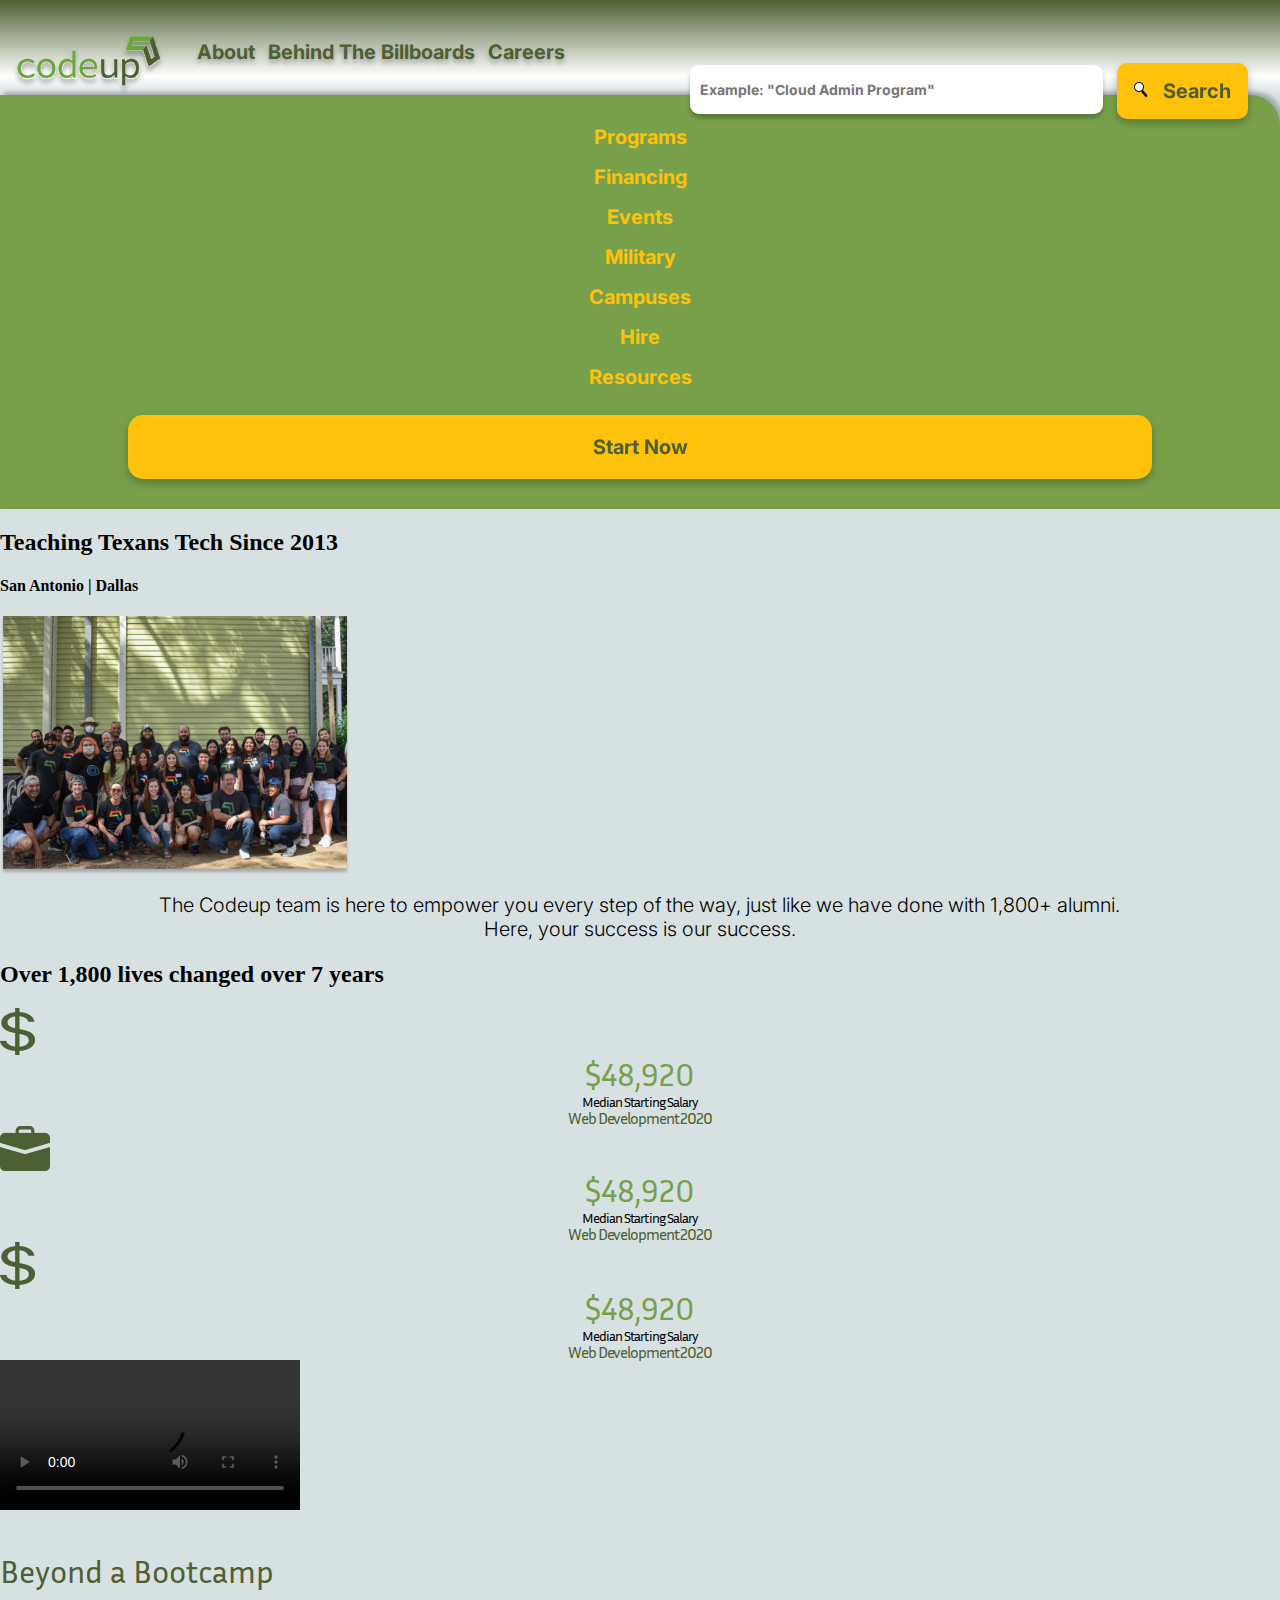
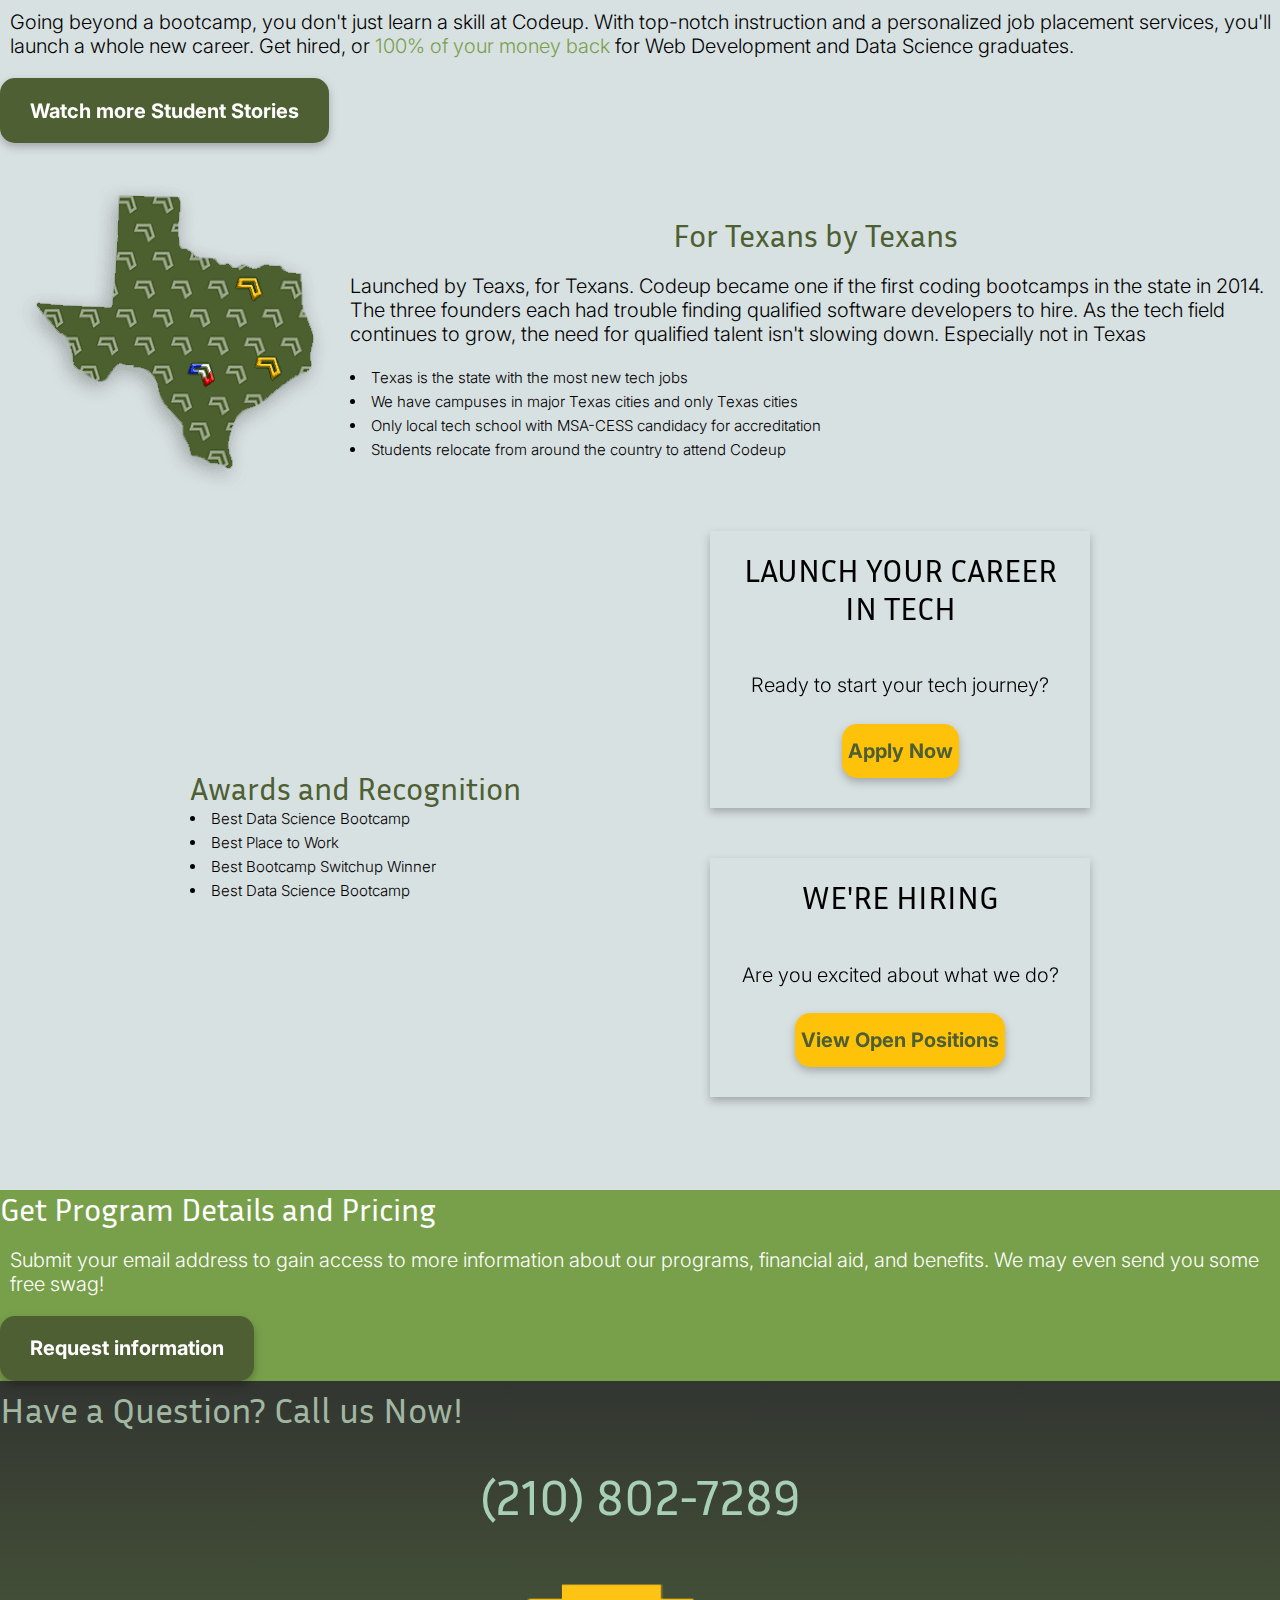
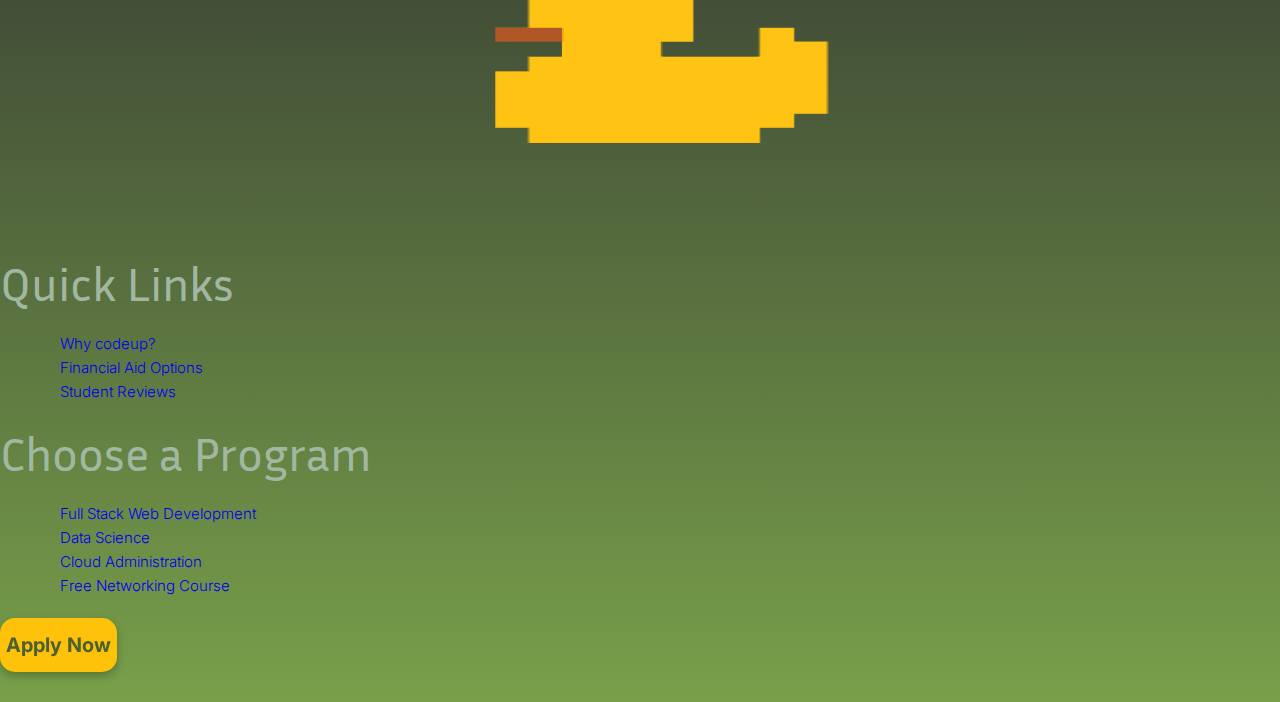
<file: index.html>
<html lang="en">
    <head>
        <meta charset="UTF-8">
        <meta http-equiv="X-UA-Compatible" content="IE=edge">
        <base href="https://codeupredesigncrew.github.io/CodeupRedesign/">
        <meta name="viewport" content="width=device-width, initial-scale=1.0">
        <title>CodeUp</title>

        <!-- Main Style -->
        <link rel="stylesheet" href="css/index.css">

        <!-- Header Style -->
        <link rel="stylesheet" href="css/header.css">
        <!-- Header Script -->
        <script src="js/header.js" defer></script>

        <!-- Sidebar Style -->
        <link rel="stylesheet" href="css/sidebar.css">
        <!-- Sidebar Script -->
        <script src="js/sidebar.js" defer></script>
        
        <!-- For Texans by Texans - John Krsak -->
        <link rel="stylesheet" href="css/for-texans-by-texans.css">

        <!-- Footer CSS -->
        <link rel="stylesheet" href="css/footer.css">

        <!-- Bootstrap -->
        <link href="https://cdn.jsdelivr.net/npm/bootstrap@5.2.2/dist/css/bootstrap.min.css" rel="stylesheet" integrity="sha384-Zenh87qX5JnK2Jl0vWa8Ck2rdkQ2Bzep5IDxbcnCeuOxjzrPF/et3URy9Bv1WTRi" crossorigin="anonymous">
    </head>
    <body>
        <header class="header">
            <div class="codeup_logo_container">
                <img src="assets/codeuplogo.svg" class="codeup_logo">
            </div>
            <div class="nav_links" id="nav_links">
            </div>
            <div class="spacer"></div>
            <div class="search_container">
                <input type="text" class="search_input" placeholder='Example: "Cloud Admin Program"'/>
                <button class="search_btn">
                    <img src="assets/search_icon.png" class="search_icon"/>
                    <span class="search_btn_label">Search</span>
                </button>
            </div>
            <span class="material-icons menu_icon">menu</span>
        </header>
        <main class="main_container container-fluid d-flex justify-content-center p-0 mt-5">
            <div class="row w-100 justify-content-sm-center justify-content-md-between justify-content-lg-start main-row">
                <aside class="col-12 col-md-12 col-lg-2 sidebar" id="sidebar">
                    <button id="sidebar_start_now_button" class="text-nowrap">
                        Start Now
                    </button>
                </aside>
                <div class="col-12 col-md-12 col-lg-9 row d-flex justify-content-center ms-lg-2">
                    <div class="col-12 col-md-12 col-lg-6 mb-sm-5 justify-content-center">
                        <h2>Teaching Texans Tech Since 2013</h2>
                        <h4>San Antonio | Dallas</h4>
                        <img src="assets/san_antonio_dallas.png" class="w-100 img img-thumbnail">
                        <br>
                        <br>
                        <div class="teaching_texans_text text-center">The Codeup team is here to empower you every step of the way, just like we have done with 1,800+ alumni. Here, your success is our success.</div>
                    </div>
                    <div class="col-12 col-md-12 col-lg-6 text-center text-md-center text-lg-start">
                        <h2 class="mb-sm-5 mt-2 mt-md-0 mt-lg-0">Over 1,800 lives changed over 7 years</h2>
                        <div class="stat_numbers row text-center mb-sm-5">
                            <div class="stats_web_dev col col-md-4">
                                <img class="stats_icon" src="assets/money_icon.png">
                                <div class="stats_number">
                                    $48,920
                                </div>
                                <div class="stats_subheading_one">
                                    Median Starting Salary
                                </div>
                                <div class="stats_subheading_two">
                                    Web Development 2020
                                </div>
                            </div>
                            <div class="stats_web_dev col col-md-4">
                                <img class="stats_icon" src="assets/brief_case_icon.png">
                                <div class="stats_number">
                                    $48,920
                                </div>
                                <div class="stats_subheading_one">
                                    Median Starting Salary
                                </div>
                                <div class="stats_subheading_two">
                                    Web Development 2020
                                </div>
                            </div>
                            <div class="stats_web_dev col col-md-4">
                                <img class="stats_icon" src="assets/money_icon.png">
                                <div class="stats_number">
                                    $48,920
                                </div>
                                <div class="stats_subheading_one">
                                    Median Starting Salary
                                </div>
                                <div class="stats_subheading_two">
                                    Web Development 2020
                                </div>
                            </div>
                        </div>
                        <div class="row d-flex justify-content-center align-items-center mb-5">
                            <video class="mx-auto" src="assets/codeupvideo.mp4" controls/>
                        </div>
                    </div>
                </div>
            </div>
        </main>
        <!-- John Krsak -->
        <section class="beyond-bootcamp-section">
            <div class="container-fluid px-3">
                <div class="row">
                    <div class="row">
                        <div class="beyond-bootcamp col col-md-7 p-3">
                            <h4 class="beyond-title text-nowrap">Beyond a Bootcamp</h4>
                            <p class="beyond-bootcamp-text mt-2">Going beyond a bootcamp, you don't just learn a skill at Codeup. With top-notch instruction and a personalized job placement services, you'll launch a whole new career. Get hired, or <span class ="green-text">100% of your money back</span> for Web Development and Data Science graduates.</p>
                        </div>
                        <div class="d-flex align-items-center justify-content-center beyond-bootcamp-btn-container col col-md-5">
                            <button id="beyond-bootcamp-btn" class="text-nowrap mb-3">
                                Watch more Student Stories
                            </button>
                        </div>
                    </div>
                </div>
            </div>
        </section>
        <section class="second_section">
            <div class="img-for-tex-by-tex-container container-fluid">
                <div class="texas-img">
                    <img class="texas-img" src="assets/Texas.png">
                </div>
                <div class="for-texans-by-texans">
                    <h1>For Texans by Texans</h1>
                    <p class="for-texans-by-texans-text">Launched by Teaxs, for Texans. Codeup became one if the first coding bootcamps in the state in 2014. The three founders each had trouble finding qualified software developers to hire. As the tech field continues to grow, the need for qualified talent isn't slowing down. Especially not in Texas</p>
                    <li>Texas is the state with the most new tech jobs</li>
                    <li>We have campuses in major Texas cities and only Texas cities</li>
                    <li>Only local tech school with MSA-CESS candidacy for accreditation</li>
                    <li>Students relocate from around the country to attend Codeup</li>
                </div>
            </div>
            <div class="awards-recs-btn-container px-3">
                <div class="awards-and-rec">
                    <h1 class="text-nowrap">Awards and Recognition</h1>
                    <li>Best Data Science Bootcamp</li>
                    <li>Best Place to Work</li>
                    <li>Best Bootcamp Switchup Winner</li>
                    <li>Best Data Science Bootcamp</li>
                </div>
                <div class="apply-view-button-containers">
                    <div class="apply-now">
                        <h2>LAUNCH YOUR CAREER IN TECH</h2>
                        <h4>Ready to start your tech journey?</h4>
                        <button id="apply-now-btn" class="px-3">
                            Apply Now
                        </button>
                    </div>
                    <div class="view-open-positions">
                        <h2>WE'RE HIRING</h2>
                        <h4>Are you excited about what we do?</h4>
                        <button id="view-positions-btn" class="px-3">
                            View Open Positions
                        </button>
                    </div>
                </div>
            </div>
        </section>
        <section class="request-info-section">
            <div class="container-fluid px-3">
                <div class="row">
                    <div class="row">
                        <div class="request-info col-12 col-md-7 p-3">
                            <h4 class="info-title text-center text-md-stat text-lg-start">Get Program Details and Pricing</h4>
                            <p class="request-info-text mt-2">Submit your email address to gain access to more information about our programs, financial aid, and benefits. We may even send you some free swag!</p>
                        </div>
                        <div class="d-flex align-items-center justify-content-center request-info-btn-container col-12 col-md-5">
                            <button id="request-info-btn" class="mb-sm-3 mb-3 mb-md-3 mb-lg-3 text-nowrap">
                                Request information
                            </button>
                        </div>
                    </div>
                </div>
            </div>
        </section> 
        <footer class="footer p-0 m-0">
            <div class="row p-0 m-0">
                <div class="col-12 col-md-6 col-lg-6 align-items-start">
                    <div class="row mt-5">
                        <span class="have_a_question">Have a Question? Call us Now!</span>
                    </div>
                    <div class="row phone_number d-flex justify-content-center">
                        (210) 802-7289
                    </div>
                    <div class="row d-flex justify-content-center align-items-center codeup_ducky">
                        
                    </div>
                </div>
                <div class="col-12 col-md-6 col-lg-6 ps-5">
                    <div class="row mt-5 justify-content-sm-start">
                        <span class="footer-heading text-sm-center text-md-start">Quick Links</span>
                    </div>
                    <div class="row text-white d-flex justify-content-md-start justify-center">
                        <ul class="text-start w-100 ps-md-5 footer-list mt-2 text-sm-center text-md-start">
                            <li>
                                <a class="text-white" href="/whycodeup.html" class="footer-link">Why codeup?</a>
                            </li>
                            <li>
                                <a class="text-white" href="/financialaidoptions.html" class="footer-link">Financial Aid Options</a>
                            </li>
                            <li>
                                <a class="text-white" href="/studentreviews.html" class="footer-link">Student Reviews</a>
                            </li>
                        </ul>
                    </div>
                    <div class="row mt-5 justify-content-lg-start">
                        <span class="footer-heading text-sm-center text-md-start">Choose a Program</span>
                    </div>
                    <div class="row text-white d-flex justify-content-start">
                        <ul class="text-start w-100 ps-md-5 footer-list mt-2 text-sm-center text-md-start">
                            <li>
                                <a class="text-white" href="/whycodeup.html" class="footer-link">Full Stack Web Development</a>
                            </li>
                            <li>
                                <a class="text-white" href="/financialaidoptions.html" class="footer-link">Data Science</a>
                            </li>
                            <li>
                                <a class="text-white" href="/studentreviews.html" class="footer-link">Cloud Administration</a>
                            </li>
                            <li>
                                <a class="text-white" href="/studentreviews.html" class="footer-link">Free Networking Course</a>
                            </li>
                        </ul>
                    </div>
                    <div class="row justify-content-center ps-md-5 justify-content-md-start">
                        <button class="px-3 w-50 footer-apply-btn ms-5 text-nowrap">
                            Apply Now
                        </button>
                    </div>
                </div>
            </div>
        </footer>
        <!--Bootstrap-->
        <!-- JavaScript Bundle with Popper -->
        <script src="https://cdn.jsdelivr.net/npm/bootstrap@5.2.2/dist/js/bootstrap.bundle.min.js" integrity="sha384-OERcA2EqjJCMA+/3y+gxIOqMEjwtxJY7qPCqsdltbNJuaOe923+mo//f6V8Qbsw3" crossorigin="anonymous"></script>
    </body>
</html>
</file>
<file: css/index.css>
/* Material Icons Font */
@import url('https://fonts.googleapis.com/icon?family=Material+Icons');

/* Fonts */
@import url('https://fonts.googleapis.com/css2?family=Inria+Sans:ital,wght@0,300;0,400;0,700;1,300;1,400;1,700&family=Inter:wght@100;200;300;400;500;600;700;800;900&display=swap');

body {
    padding: 0 !important;
    margin: 0 !important;
}

.teaching_texans > h2 {
    font-family: 'Inria Sans';
    font-style: light;
    font-weight: 400;
    font-size: 32px; 
    line-height: 38px;
    padding: 0; 
    margin-bottom: 0;
    margin-top: 11px;
}
 

.teaching_texans > h4 {
    padding: 0;
    margin: 0;
    font-family: 'Inter';
    font-style: normal;
    font-weight: 700;
    font-size: 24px;
    line-height: 29px;
}

.teaching_texans_text{
    width: 78%;
    margin: auto;
    text-align: center;
    font-family: 'Inter';
    font-style: normal;
    font-weight: 300;
    font-size: 20px;
    line-height: 24px;
    text-align: center;
}

.stats{
    padding-top: 40px;
}

.stats > h2 {
    font-family: 'Inria Sans';
    font-style: light;
    font-weight: 400;
    font-size: 32px;
    line-height: 38px;
} 

.stats_number{
    font-family: 'Inria Sans';
    font-style: normal;
    font-weight: 400;
    font-size: 32px;
    line-height: 38px;
    text-align: center;

    color: #78A04A;
}

.stats_subheading_one{
    font-family: 'Inria Sans';
    font-style: normal;
    font-weight: 400;
    font-size: 14px;
    line-height: 17px;
    text-align: center;
    letter-spacing: -0.07em;
}

.stats_subheading_two{
    font-family: 'Inria Sans';
    font-style: normal;
    font-weight: 400;
    font-size: 16px;
    line-height: 100%;
    text-align: center;
    letter-spacing: -0.07em;

    color: #4D5F33;
}
</file>
<file: css/header.css>
/* Google Fonts */
@import url('https://fonts.googleapis.com/css2?family=Inter:wght@100;200;300;400;500;600;700;800;900&display=swap');

/* Desktop Screens */
body {
    background-color: #d8e1e2;

}

textarea:focus, input:focus{ 
    border: none; 
    outline: none;
}

.header{
    display: grid;
    grid-template-columns: 2fr 5fr 2px 6fr;
    height: 95px;
    background: linear-gradient(to bottom, #4D5F33 0%, white 80%, transparent 100%);
}

.codeup_logo_container{
    display: inline-block;
}
.codeup_logo{
    position: relative;
    left: 10px;
    top: 30px;
    display: block;
}

.codeup_logo:hover{
    cursor: pointer;
    transform: scale(1.1);
}

.nav_links{
    display: inline-block;
    position: relative;
    top: 40px;
    width: max-content;
}

.nav_links > a {
    text-decoration: none;
    font-family: 'Inter';
    font-style: normal;
    font-weight: 700;
    font-size: 20px;
    color: #4D5F33;
    text-shadow: 0px 4px 4px rgba(0, 0, 0, 0.25);
    margin-right: 13px;
}

.nav_links > a:hover{
    cursor: pointer;
    font-size: 22px;
    color: black;
}

.search_container{
    position: relative;
    top: 60px;
    display: inline-block;
    width: 100%;
}

.search_input{
    /* padding: 4px; */
    height: fit-content;
    background: #FFFFFF;
    border: none;
    box-shadow: 0px 4px 4px rgba(0, 0, 0, 0.25);
    border-radius: 9px;
    width: 70%;
    padding-left: 10px;
    font-family: 'Inter';
    font-style: normal;
    font-weight: 700;
    font-size: 14px;
    line-height: 17px;
    padding-top: 16px;
    padding-bottom: 16px;
}

.search_input:focus{
    border: none;
}

.search_btn{
    width: fit-content;
    padding: 7px;
    background: #FFC20B;
    border-radius: 10px;
    position: relative;
    top: 3px;
    border: none;
    filter: drop-shadow(0px 4px 4px rgba(0, 0, 0, 0.25));
    font-family: 'Inter';
    font-style: normal;
    font-weight: 700;
    font-size: 20px;
    line-height: 24px;
    color: #4D5F33;
    padding-top: 16px;
    padding-bottom: 16px;
    margin-left: 10px;
    
}

.search_btn:hover{
    cursor: pointer;
    transform: scale(1.03);
}

.search_icon{
    margin-right: 10px;
    margin-left: 10px;
}

.search_btn_label{
    margin-right: 10px;
}

.menu_icon{
    display: none;
    position: relative;
    top: 80px;
}

.menu_icon:hover {
    color: black;
    cursor: pointer;
    transform: scale(1.1);
}

.card {
    box-shadow: 0px 4px 4px rgba(0, 0, 0, 0.25);
}


/* Screens 813px - 1054px*/
@media only screen and (max-width: 1061px){
    .header{
        grid-template-columns: 2fr 5fr auto 200px;
    }

    .search_input {
        display: none;
    }

    .search_btn{
        top: -20px;
    }
}


/* Screens 813px and less */
@media only screen and (max-width: 813px){
    .nav_links { 
        display: none;
    }
    
    .menu_icon{
        display: block;
        color: #4D5F33;
        position: relative;
        top: 53px;
    }

    .search_btn{
        background: transparent;
    }

    .search_btn_label {
        display: none;
    }
    

    .header{
        grid-template-columns: 2fr auto 80px 60px;
    }
}
</file>
<file: css/sidebar.css>
.sidebar{
    background: #78A04A;
    box-shadow: 4px -3px 4px rgba(0, 0, 0, 0.25);
    border-radius: 0px 30px 0px 0px;
}

.row>* {
    /* padding-right: 0; */
}

#rightsidebar {
    background-image: url("/CodeupRedesign/assets/Main Image.png");
    background-repeat: no-repeat;
    background-size: 100% 100%;

    border-radius: 30px 0px 0px 0px;
}

 .sidebar_link{
    margin-top: 30px;
    text-align: center;
    font-family: 'Inter';
    font-style: normal;
    font-weight: 700;
    font-size: 20px;
    line-height: 24px;
    text-align: center;
    color: #FFC20B;
    text-decoration: none;
} 

.sidebar_link:hover{
    transform: scale(1.2);
}

.sidebar_link:last-child{
    margin-bottom: 30px;
}

#sidebar_start_now_button{
    background: #FFC20B;
    border-radius: 15px;
    font-family: 'Inter';
    font-style: normal;
    font-weight: 700;
    font-size: 20px;
    line-height: 24px;
    align-items: center;
    text-align: center;
    color: #4D5F33;
    text-align: center;
    width: 80%;
    margin: auto;
    padding-top: 20px;
    padding-bottom: 20px;
    margin-top: 40px;
    margin-bottom: 30px;
    border: none;
    max-height: 65px;
    filter: drop-shadow(0px 4px 4px rgba(0, 0, 0, 0.25));
}

#sidebar_start_now_button:hover{
    transform: scale(1.1);
    cursor: pointer;
} 

@media only screen and (max-width: 992px){
    .sidebar{
        width: 100vw !important;
        display: flex !important;
        flex-wrap: wrap;
        margin-right: 0px;
        padding-right: 0px;
        border-radius: 0px;
    }

    .sidebar_link{
        margin-top: 10px;
        margin-right: 7px;
        font-size: small;
        line-height: 35px;
    }

    #sidebar_start_now_button{
        width: 130px;
        line-height: 4px;
        margin-bottom: 5px;
        margin-top: 5px;
    }

    .row>* {
        padding-right: 0;
    }

    #rightsidebar {
        background-image: url("/assets/Main Image.png");
        background-repeat: no-repeat;
        background-size: 100% 100%;
        margin-top: 10px;
        border-radius: 30px 0px 0px 0px;
    }
}

@media only screen and (max-width: 450px){
    .sidebar_link{
        font-size: x-small;
    }

}
</file>
<file: css/for-texans-by-texans.css>
.beyond-bootcamp-section {
    background-color: #d8e1e2;
}
.beyond-title {
    font-family: 'Inria Sans';
    font-style: light;
    font-weight: 400;
    font-size: 32px;
    padding: 0;
    margin-bottom: 0;
    color: #4D5F33;
}
.green-text {
    color: #78A04A;
}
.beyond-bootcamp-text {
    font-family: 'Inter';
    font-style: normal;
    font-weight: 300;
    font-size: 20px;
    line-height: 24px;
    margin-left: 10px;
}
.request-info-section {
    background-color: #78A04A;
    color: white;
}
.info-title {
    font-family: 'Inria Sans';
    font-style: light;
    font-weight: 400;
    font-size: 32px;
    padding: 0;
    margin-bottom: 0;
}

.request-info-text {
    font-family: 'Inter';
    font-style: normal;
    font-weight: 300;
    font-size: 20px;
    line-height: 24px;
    margin-left: 10px;
}
#request-info-btn, #beyond-bootcamp-btn {
    width: fit-content;
    padding-left: 30px;
    padding-right: 30px;
    background: #4D5F33;
    border-radius: 15px;
    font-family: 'Inter';
    height: 105px;
    font-style: normal;
    font-weight: 700;
    font-size: 20px;
    line-height: 24px;
    color: white;
    border: none;
    max-height: 65px;
    filter: drop-shadow(0px 4px 4px rgba(0, 0, 0, 0.25));
}
@media (max-width: 767px) {
    .second_section {
        display: flex;
        flex-direction: column;
        justify-content: center;
    }
    .img-for-tex-by-tex-container {
        display: flex;
        flex-direction: column;
        align-items: center;
        width: fit-content;
    }
    .texas-img {
        width: 100%;
    }
    .for-texans-by-texans {
        margin-right: 0%;
        margin-left: 0%;
        margin-bottom: 20px;
    }
    .for-texans-by-texans > h1, .awards-and-rec > h1 {
        color: #4D5F33;
        text-align: center;
        font-family: 'Inria Sans';
        font-style: light;
        font-weight: 400;
        font-size: 25px;
        padding: 0;
        margin-bottom: 0;
    }
    .for-texans-by-texans-text, ul {
        font-family: 'Inter';
        font-style: normal;
        font-weight: 300;
        font-size: 20px;
        line-height: 24px;
    }
    li {
        font-family: 'Inter', serif;
        font-style: normal;
        font-weight: 300;
        font-size: 15px;
        line-height: 24px;
    }
    .awards-and-rec {
        margin-bottom: 20px;
    }
    .awards-recs-btn-container {
        display: flex;
        flex-direction: column;
        align-items: center;
    }
    .apply-now > h2, .view-open-positions > h2 {
        text-align: center;
        font-family: 'Inria Sans';
        font-style: light;
        font-weight: 400;
        font-size: 32px;
        padding: 20px;
        margin-bottom: 0;
    }
    .view-open-positions, .apply-now {
        text-align: center;
        background-color: #d8e1e2;
        filter: drop-shadow(0px 4px 4px rgba(0, 0, 0, 0.25));
        margin-bottom: 50px;
    }
    #apply-now-btn, #view-positions-btn {
        background: #FFC20B;
        border-radius: 15px;
        font-family: 'Inter';
        font-style: normal;
        font-weight: 700;
        font-size: 20px;
        line-height: 24px;
        align-items: center;
        text-align: center;
        color: #4D5F33;
        margin: auto;
        padding-top: 15px;
        padding-bottom: 15px;
        margin-bottom: 30px;
        border: none;
        max-height: 65px;
        filter: drop-shadow(0px 4px 4px rgba(0, 0, 0, 0.25));
    }
    .apply-now > h4, .view-open-positions > h4 {
        font-family: 'Inter';
        font-style: normal;
        font-weight: 300;
        font-size: 20px;
        line-height: 24px;
    }
}

@media (min-width: 768px) {
    .second_section {
        margin-top: 10px;
        display: flex;
        flex-direction: column;
    }
    .img-for-tex-by-tex-container {
        display: flex;
        align-items: center;
    }
    img {
        max-width: 350px;
        height: auto;
    }

    .for-texans-by-texans > h1, .awards-and-rec > h1 {
        color: #4D5F33;
        text-align: center;
        font-family: 'Inria Sans';
        font-style: light;
        font-weight: 400;
        font-size: 32px;
        padding: 0;
        margin-bottom: 0;
    }
    .for-texans-by-texans-text, ul {
        font-family: 'Inter';
        font-style: normal;
        font-weight: 300;
        font-size: 20px;
        line-height: 24px;
    }
    li {
        font-family: 'Inter', serif;
        font-style: normal;
        font-weight: 300;
        font-size: 15px;
        line-height: 24px;
    }
    .awards-recs-btn-container {
        display: flex;
        align-items: center;
        justify-content: space-evenly;
    }
    .apply-view-button-containers {
    }
    .apply-now > h2, .view-open-positions > h2 {
        text-align: center;
        font-family: 'Inria Sans';
        font-style: light;
        font-weight: 400;
        font-size: 32px;
        padding: 20px;
        margin-bottom: 0;
    }
    .view-open-positions, .apply-now {
        text-align: center;
        max-width: 380px;
        background-color: #d8e1e2;
        filter: drop-shadow(0px 4px 4px rgba(0, 0, 0, 0.25));
        margin-bottom: 50px;
    }
    #apply-now-btn, #view-positions-btn {
        background: #FFC20B;
        border-radius: 15px;
        font-family: 'Inter';
        font-style: normal;
        font-weight: 700;
        font-size: 20px;
        line-height: 24px;
        align-items: center;
        text-align: center;
        color: #4D5F33;
        margin: auto;
        padding-top: 15px;
        padding-bottom: 15px;
        margin-bottom: 30px;
        border: none;
        max-height: 65px;
        filter: drop-shadow(0px 4px 4px rgba(0, 0, 0, 0.25));
    }
    .apply-now > h4, .view-open-positions > h4 {
        font-family: 'Inter';
        font-style: normal;
        font-weight: 300;
        font-size: 20px;
        line-height: 24px;
    }
}
</file>
<file: css/footer.css>
.footer{
    height: fit-content;
    max-height: fit-content;
    width: 100%;
    /* overflow-x: hidden;
    overflow-y: show; */
    background: linear-gradient(180deg, #323531 0%, #78A04A 100%);
    box-shadow: 0px 4px 4px rgba(0, 0, 0, 0.25);
}

.have_a_question{
    font-family: 'Inria Sans';
    font-style: normal;
    font-weight: 400;
    font-size: 48px;
    line-height: 58px;
    text-align: center;
    color: #A1B7A2;
}

.footer-heading{
    font-family: 'Inria Sans';
    font-style: normal;
    font-weight: 400;
    font-size: 48px;
    line-height: 58px;
    color: #A1B7A2;
}

.footer-list{
    list-style: none;
}

.footer-list > li > a {
    position: relative;
    left: 20px;
    text-decoration: none;
}

.phone_number{
    font-family: 'Inria Sans';
    font-style: normal;
    font-weight: 400;
    font-size: 96px;
    line-height: 115px;
    text-align: center;

    color: #A8D0B8;
}

.codeup_ducky{
    height: 300px;
    background-image: url("/CodeupRedesign/assets/codeupducky.png");
    background-repeat: no-repeat;
    background-position: center;
    background-size: 40% 100%;
    background-position: 50% 10px;
}

.footer-apply-btn{
    background: #FFC20B;
    border-radius: 15px;
    font-family: 'Inter';
    font-style: normal;
    font-weight: 700;
    font-size: 20px;
    line-height: 24px;
    align-items: center;
    text-align: center;
    color: #4D5F33;
    /* margin: auto; */
    padding-top: 15px;
    padding-bottom: 15px;
    margin-bottom: 30px;
    border: none;
    max-height: 65px;
    filter: drop-shadow(0px 4px 4px rgba(0, 0, 0, 0.25));
}


@media only screen and (max-width: 1344px){

    .have_a_question {
        font-size: 36px;
    }

    .phone_number {
        font-size: 50px;
    }

    .codeup_ducky{ 
        height: 300px;
        background-size: 40% 70%;
        background-position: 50% 10px;
    }
}

@media only screen and (max-width: 952px){
    .have_a_question {
        font-size: 24px;
    }

    .phone_number{
        font-size: 34px;
    }
}

@media only screen and (max-width: 720px){
    .have_a_question{
        font-size: 19px;
    }

    .phone_number{
        font-size: 25px;
    }
}
</file>
